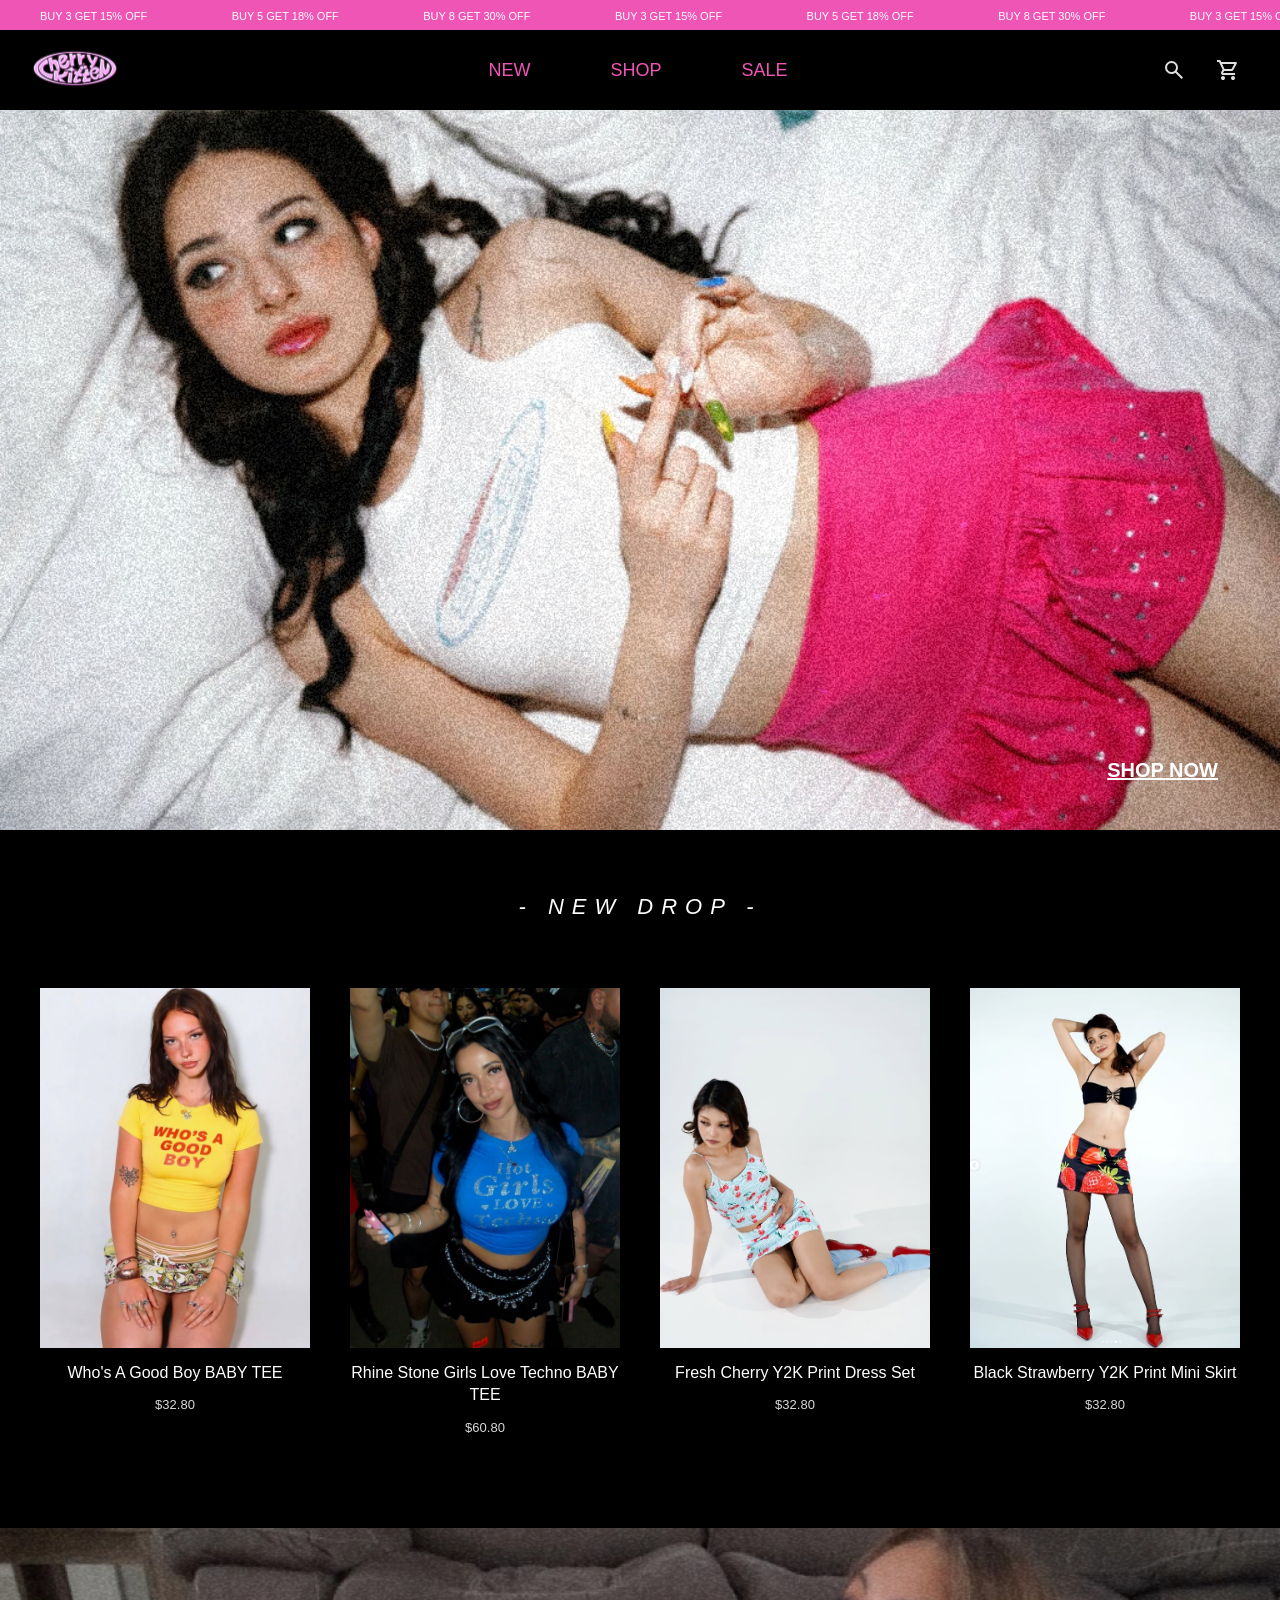
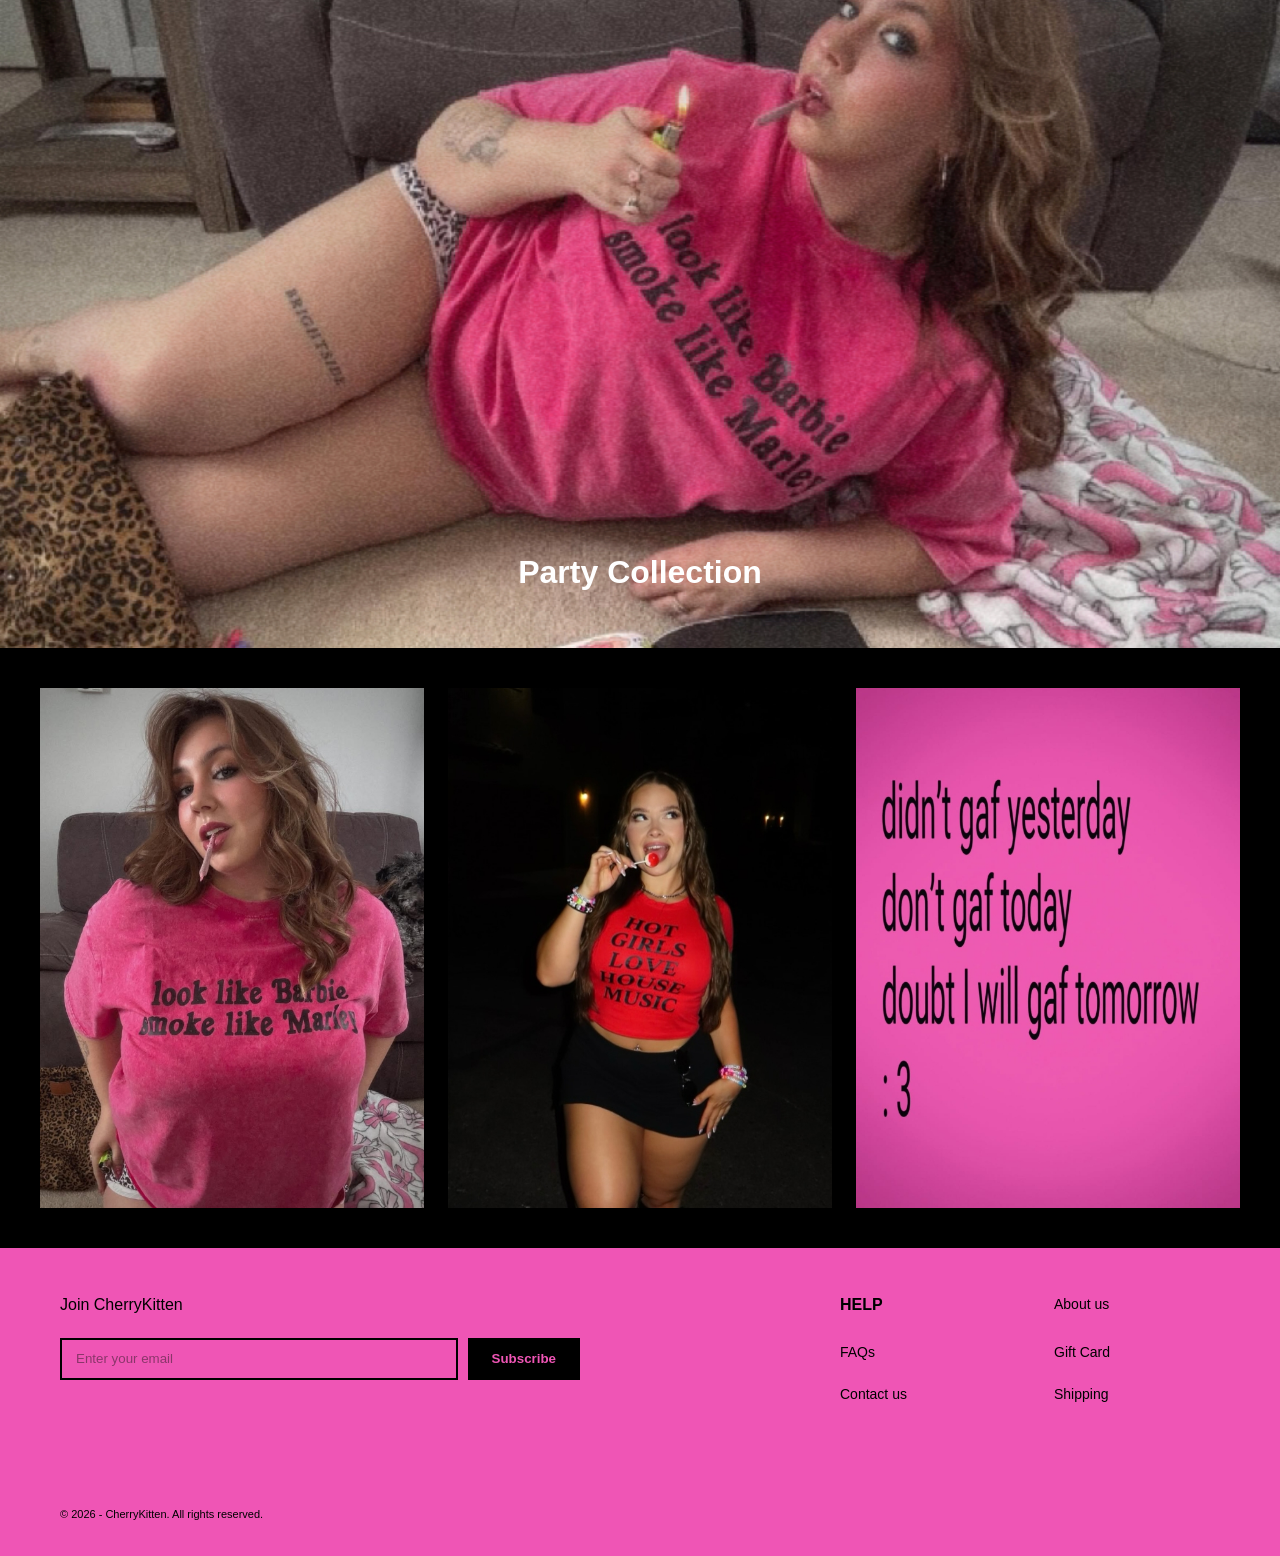
<file: index.html>
<!DOCTYPE html>
<html lang="en">
<head>
    <meta charset="UTF-8">
    <meta name="viewport" content="width=device-width, initial-scale=1.0">
    <title>CherryKitten</title>
    <link rel="stylesheet" href="style.css">
</head>
<body>
    <div class="promo-bar">
        <div class="promo-track">
            <span>BUY 3 GET 15% OFF</span>
            <span>BUY 5 GET 18% OFF</span>
            <span>BUY 8 GET 30% OFF</span>
            <span>BUY 3 GET 15% OFF</span>
            <span>BUY 5 GET 18% OFF</span>
            <span>BUY 8 GET 30% OFF</span>
            <span>BUY 3 GET 15% OFF</span>
            <span>BUY 5 GET 18% OFF</span>
            <span>BUY 8 GET 30% OFF</span>
            <span>BUY 3 GET 15% OFF</span>
            <span>BUY 5 GET 18% OFF</span>
            <span>BUY 8 GET 30% OFF</span>
        </div>
    </div>

    <header class="header">
        <button class="icon-btn" id="openMenu">
            <img src="images/menu.svg" alt="Menu">
    </button>

        <a href="index.html" class="logo">
            <img src="images/logo.avif" alt="CherryKitten Logo">
        </a>

        <nav class="desktop-nav">
            <a href="#">NEW</a>
            <a href="#">SHOP</a>
            <a href="#">SALE</a>
        </nav>

        <div class="header-icons">
            <button class ="icon-btn search-btn">
                <img src="images/search.svg">
            </button>

            <button class="icon-btn open-cart-btn">
                <img src="images/cart.svg" alt="cart">
            </button>
        </div>
    </header>

    <main>
        
        <section class="hero">
            <img src="images/herobanner4.jpg" alt="Models wearing CherryKitten clothings" class="hero-img">
            <a href="#products" class="shop-link">SHOP NOW</a>
        </section>

        <section class="products-heading">
            <h2> - NEW DROP - </h2>
        </section>
        
        <section id="products" class="products">
            <article class="product-card">
                <a href="product.html">
                    <img src="images/yellowbabytee.jpeg" alt="Yellow baby tee">
                </a>
                <h2>Who's A Good Boy BABY TEE</h2>
                <p>$32.80</p>
            </article>

            <article class="product-card">
                <img src="images/bluebabytee.jpeg" alt="Blue baby tee">
                <h2>Rhine Stone Girls Love Techno BABY TEE</h2>
                <p>$60.80</p>
            </article>

             <article class="product-card">
                <img src="images/cherry.jpeg" alt="Cherry print dress set">
                <h2>Fresh Cherry Y2K Print Dress Set</h2>
                <p>$32.80</p>
            </article>

             <article class="product-card">
                <img src="images/strawberry.jpeg" alt="Black Strawberry mini skirt">
                <h2>Black Strawberry Y2K Print Mini Skirt</h2>
                <p>$32.80</p>
            </article>
        </section>

        <section class="collection">
            <img src="images/collection.jpeg" alt="Party collection">
            <h2>Party Collection</h2>
        </section>

        <section class="collection-scroll">
            <img src="images/partycollection scroll1.jpeg" alt="Collection 1">
            <img src="images/partycollection scroll2.jpeg" alt="Collection 2">
            <img src="images/partycollection scroll3.jpeg" alt="Collection 3">
        </section>

    </main>

    <div class="search-overlay" id="searchOverlay">
    
    <div class="search-container">

        <div class="search-bar">
            <input type="text" id="searchInput" placeholder="Search">
            <button class="search-submit-btn" type="button">
    <img src="images/search.svg" alt="Search">
</button>
        </div>

        <!-- Suggestions -->
        <div class="search-section">
            <p class="section-title">Suggestions</p>
            <div class="suggestions" id="suggestions"></div>
        </div>

        <!-- Products -->
        <div class="search-section">
            <p class="section-title">Products</p>
            <div id="searchResults"></div>
        </div>

        <button class="view-all-btn">View All Results</button>

    </div>

</div>
    <!-- menu -->
     <div class="menu-overlay" id="menuOverlay">
     <div class="menu-panel">
        <button class="close-menu" id="closeMenu">×</button>

        <nav class="menu-list">
            <a href="#">NEW</a>

            <a href="#" class="menu-row"id="openSubmenu">
                <span>SHOP ALL</span>
                <span>›</span>
            </a>

            <a href="#">SALE</a>
        </nav>
        <!--submenu-->
        <div class="submenu" id="submenu">

    <button class="submenu-back" id="closeSubmenu">
        ‹
    </button>

    <div class="submenu-links">
        <a href="#">PARTY COLLECTION</a>
        <a href="#">TOPS</a>
        <a href="#">BOTTOMS</a>
        <a href="#">DRESSES</a>
    </div>

</div>

        <div class="menu-login">
            <span>◎</span>
            <span>LOGIN</span>
        </div>
    </div>
</div>
    <!-- cart -->
<div class="cart-overlay" id="cartOverlay">
    <div class="cart-panel">
        <div class="cart-header">
            <h2>Cart</h2>
            <button class="close-cart" id="closeCart">x</button>
        </div>

        <div class="cart-item">
            <img src="images/yellowbabytee.jpeg" alt="Yellow BABY TEE">

            <div class="cart-item-info">
                <h3>Who's A Good Boy BABY TEE - Yellow</h3>
                <p>$32.80</p>
                <p>Size: Small</p>

                <div class="quantity-control">
                    <button>-</button>
                    <span>1</span>
                    <button>+</button>
                </div>
            </div>
        </div>

        <div class="cart-bottom">
            <a href="#">ADD NOTE</a>
            <a href="checkout.html" class="checkout-btn">CHECKOUT</a>
        </div>
    </div>
</div>

    <footer class="footer">
        <div class="footer-left">
        <p>Join CherryKitten</p>

        <form>
            <input type="email" placeholder="Enter your email">
            <button type="submit">Subscribe</button>
        </form>
    </div>

    <div class="footer-right">
        <h3>HELP</h3>
        <a href="#">About us</a>
        <a href="#">FAQs</a>
        <a href="#">Gift Card</a>
        <a href="#">Contact us</a>
        <a href="#">Shipping</a>
    </div>
        <p class="copyright">© 2026 - CherryKitten. All rights reserved.</p>
    </footer>

    <script src="script.js"></script>
</body>
</html>
</file>
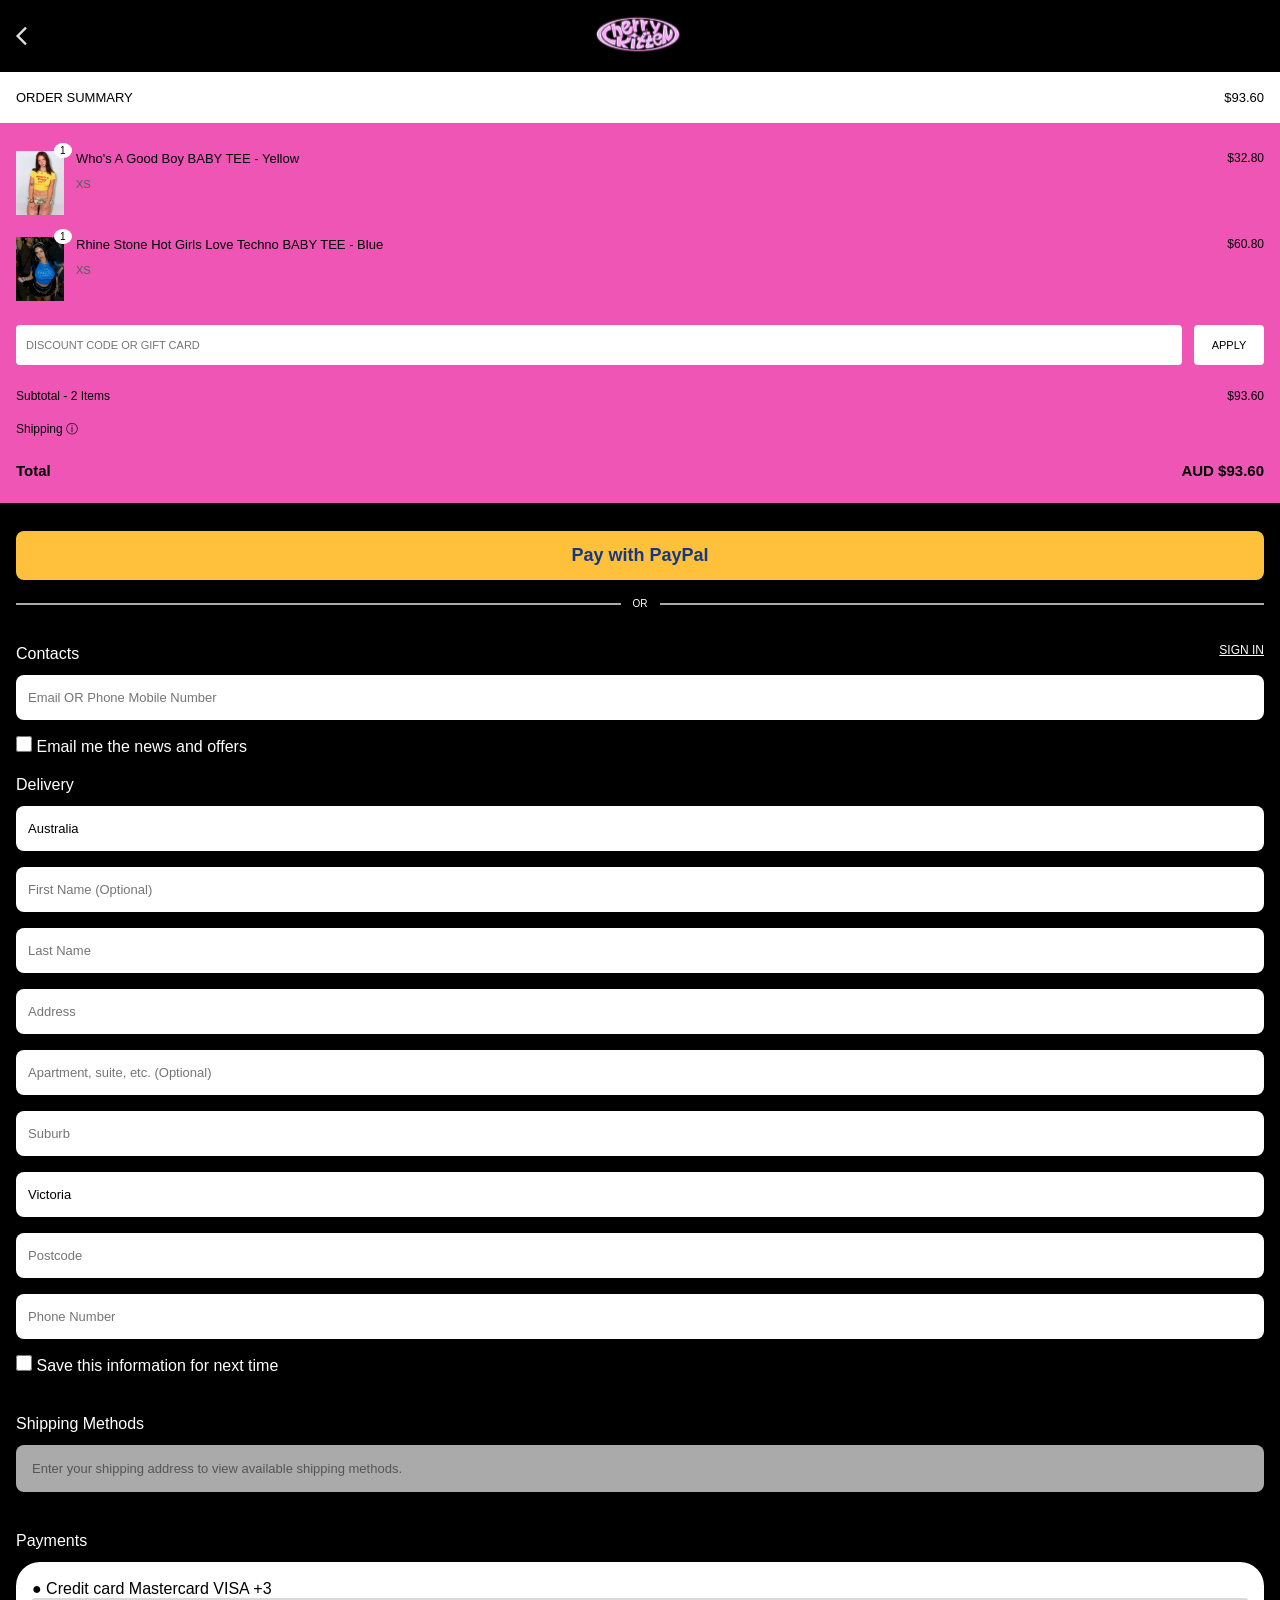
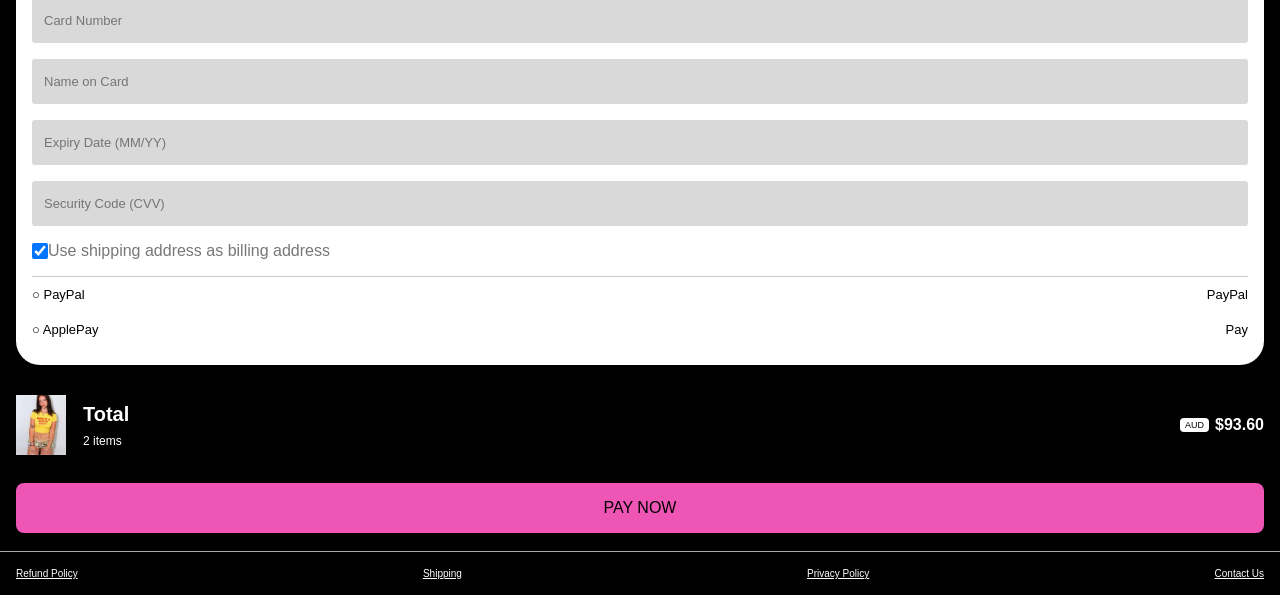
<file: checkout.html>
<!DOCTYPE html>
<html lang="en">
<head>
    <meta charset="UTF-8">
    <meta name="viewport" content="width=device-width, initial-scale=1.0">
    <title>Checkout</title>
    <link rel="stylesheet" href="style.css">
</head>


<body class="checkout-body">
    
    <header class="checkout-header">
        <a href="product.html" class="checkout-back">
            <img src="images/back.svg" alt="Back Button">
        </a>

        <a href="index.html" class="logo">
            <img src="images/logo.avif" alt="CherryKitten Logo">
        </a>
    </header>

    <main class="checkout-page">

        <section class="order-summary-top">
            <div class="summary-title">
                <span>ORDER SUMMARY</span>
                <span>$93.60</span>
            </div>
        </section>

        <section class="order-summary-pink">

            <div class="summary-product">
                <img src="images/yellowbabytee.jpeg" alt="Yellow baby tee">
                <span class="item-count">1</span>

                <div class="summary-product-info">
                    <h3>Who's A Good Boy BABY TEE - Yellow</h3>
                    <p>XS</p>
                </div>

                <p class="summary-price">$32.80</p>
            </div>

            <div class="summary-product">
                <img src="images/bluebabytee.jpeg" alt="Blue Baby Tee">
                <span class="item-count">1</span>

                <div class="summary-product-info">
                    <h3>Rhine Stone Hot Girls Love Techno BABY TEE - Blue</h3>
                    <p>XS</p>
                </div>

                <p class="summary-price">$60.80</p>  
            </div>

            <div class="discount-row">
                <input type="text" placeholder="DISCOUNT CODE OR GIFT CARD">
                <button>APPLY</button>
            </div>

            <div class="price-row">
                <span>Subtotal - 2 Items</span>
                <span>$93.60</span>
            </div>

            <div class="price-row">
                <span>Shipping ⓘ</span>
                <span></span>
            </div>

            <div class="total-row">
                <strong>Total</strong>
                <strong>AUD $93.60</strong>
            </div>

        </section>

        <section class="paypal-section">
            <button class="paypal-btn">Pay with PayPal</button>

            <div class="or-line">
                <span></span>
                <p>OR</p>
                <span></span>
            </div>
        </section>

        <section class="checkout-form-section">
            <div class="section-heading">
                <h2>Contacts</h2>
                <a href="#">SIGN IN</a>
            </div>

            <input type="email" placeholder="Email OR Phone Mobile Number">

            <label class="checkbox-row">
                <input type="checkbox">
                <span>Email me the news and offers</span>
            </label>

            <h2>Delivery</h2>

            <input type="text" value="Australia" placeholder="Country/Region">
            <input type="text" placeholder="First Name (Optional)">
            <input type="text" placeholder="Last Name">
            <input type="text" placeholder="Address">
            <input type="text" placeholder="Apartment, suite, etc. (Optional)">
            <input type="text" placeholder="Suburb">
            <input type="text" value="Victoria" placeholder="State/Territory">
            <input type="text" placeholder="Postcode">
            <input type="text" placeholder="Phone Number">

            <label class="save-row">
                <input type="checkbox">
                <span>Save this information for next time</span>
            </label>
        </section>

        <section class="shipping-methods">
            <h2>Shipping Methods</h2>
            <div class="disabled-box">
                Enter your shipping address to view available shipping methods.
            </div>
        </section>

        <section class="payment-section">
            <h2>Payments</h2>

            <div class="payment-card">

                <div class="payment-title">
                    <span>● Credit card</span>
                    <span>Mastercard VISA +3</span>
                </div>

                <input type="text" placeholder="Card Number">
                <input type="text" placeholder="Name on Card">
                <input type="text" placeholder="Expiry Date (MM/YY)">
                <input type="text" placeholder="Security Code (CVV)">
                
                <label class="billing-row">
                    <input type="checkbox" checked>
                    <span>Use shipping address as billing address</span>
                </label>

                <div class="payment-option">○ PayPal <span>PayPal</span></div>
                <div class="payment-option">○ ApplePay <span>Pay</span></div>
            </div>
        </section>

        <section class="checkout-total-card">
            <img src="images/yellowbabytee.jpeg" alt="Yellow Baby Tee">

            <div>
                <h3>Total</h3>
                <p>2 items</p>
            </div>

            <div class="checkout-total-price">
                <span>AUD</span>
                <strong>$93.60</strong>
            </div>
        </section>

        <button class="pay-now-btn" id="payNowBtn">PAY NOW</button>

        <footer class="checkout-footer">
            <a href="#">Refund Policy</a>
            <a href="#">Shipping</a> 
            <a href="#">Privacy Policy</a>
            <a href="#">Contact Us</a>
        </footer>
    </main>

    <script src="script.js"></script>
</body>
</html>
</file>
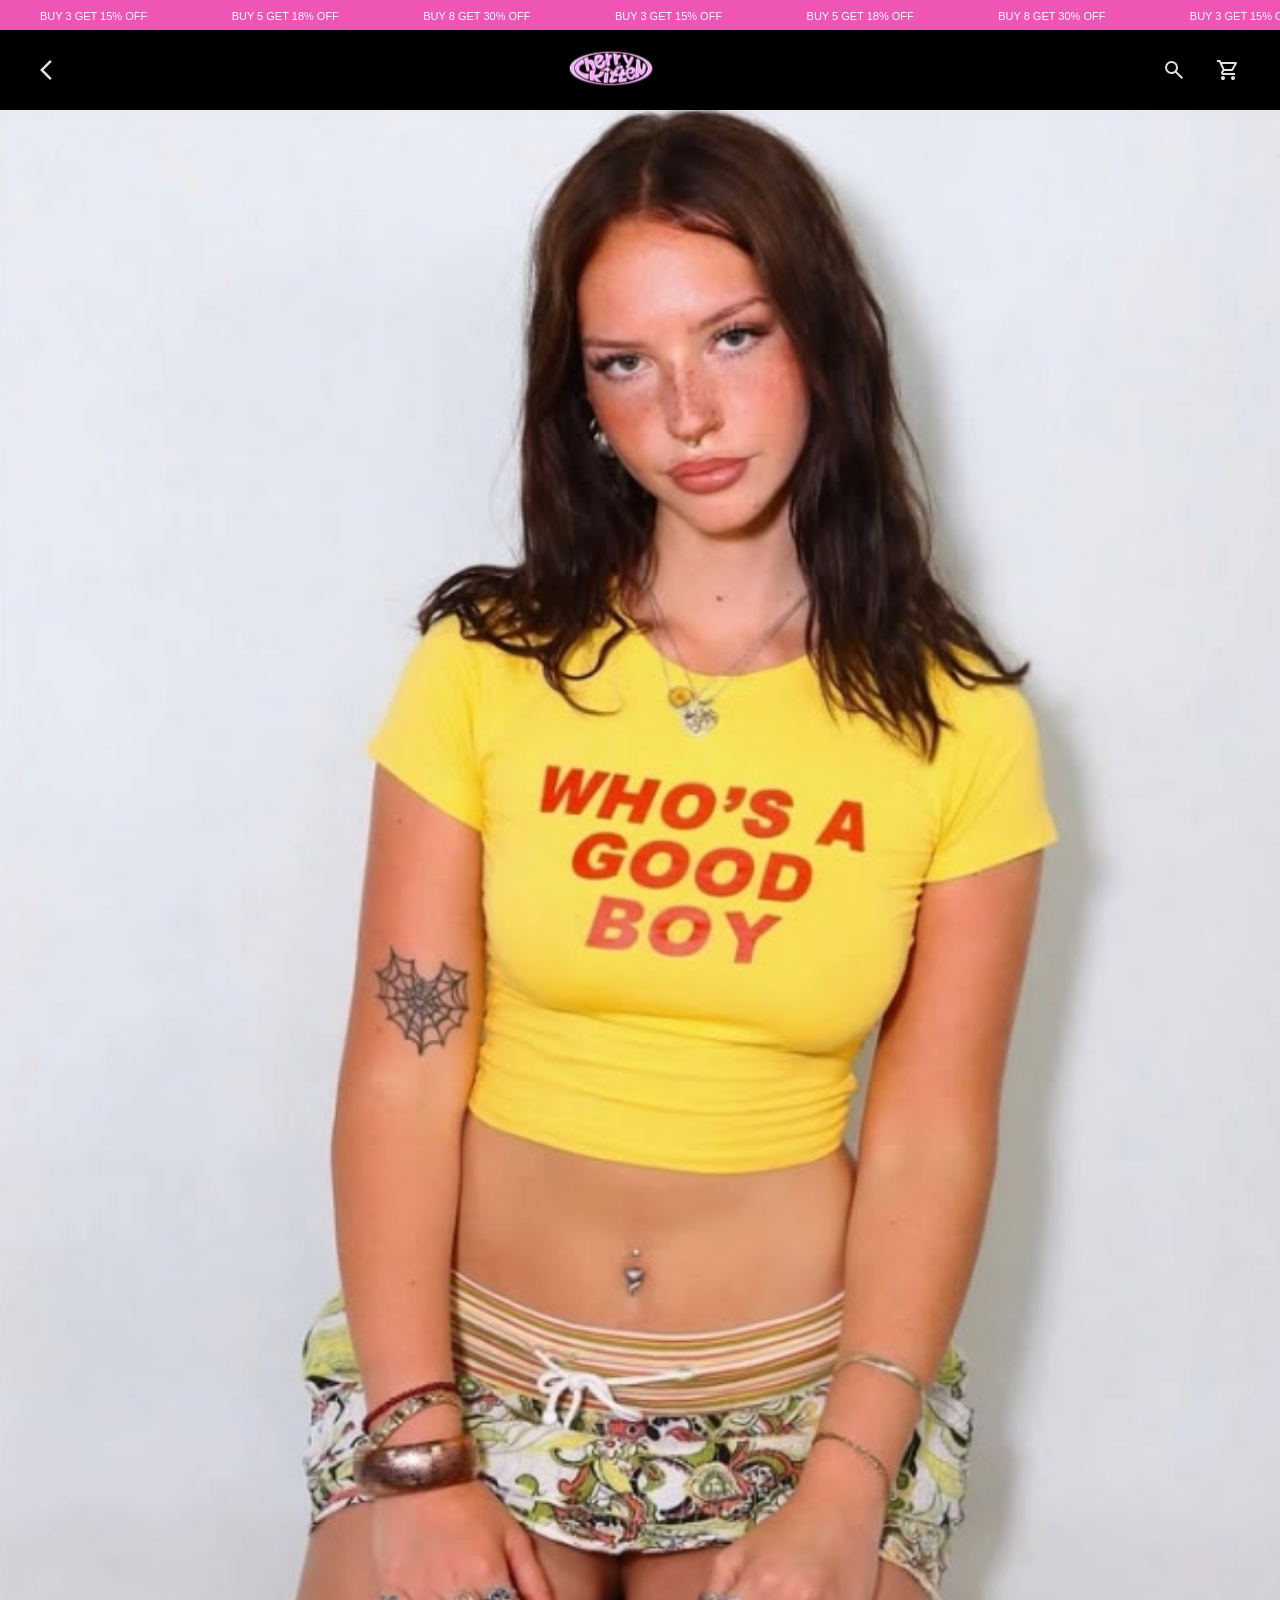
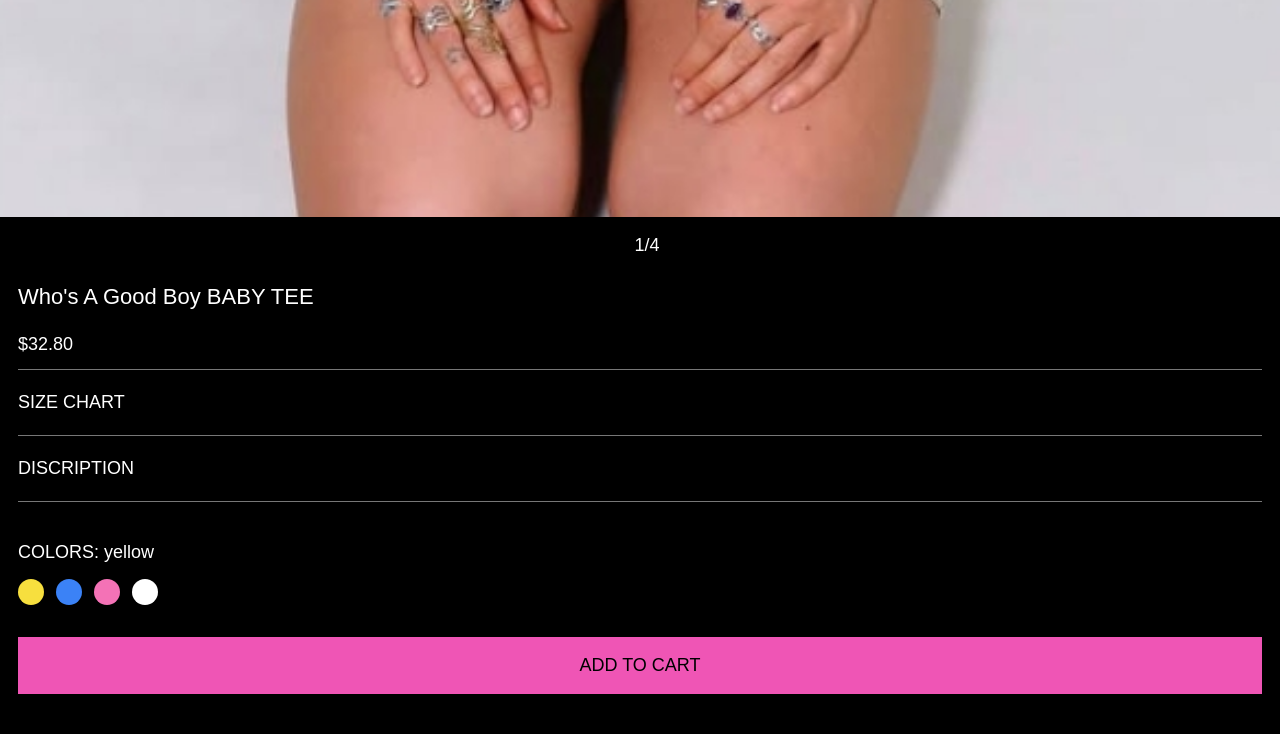
<file: product.html>
<!DOCTYPE html>
<html lang="en">
<head>
    <meta charset="UTF-8">
    <meta name="viewport" content="width=device-width, initial-scale=1.0">
    <title>CherryKitten</title>
    <link rel="stylesheet" href="style.css">
</head>
<body>
    <div class="promo-bar">
        <div class="promo-track">
            <span>BUY 3 GET 15% OFF</span>
            <span>BUY 5 GET 18% OFF</span>
            <span>BUY 8 GET 30% OFF</span>
            <span>BUY 3 GET 15% OFF</span>
            <span>BUY 5 GET 18% OFF</span>
            <span>BUY 8 GET 30% OFF</span>
            <span>BUY 3 GET 15% OFF</span>
            <span>BUY 5 GET 18% OFF</span>
            <span>BUY 8 GET 30% OFF</span>
            <span>BUY 3 GET 15% OFF</span>
            <span>BUY 5 GET 18% OFF</span>
            <span>BUY 8 GET 30% OFF</span>
        </div>
    </div>

    <header class="header">
        <a href="index.html" class="icon-btn">
            <img src="images/back.svg">
        </a>

        <a href="index.html" class="logo">
            <img src="images/logo.avif" alt="CherryKitten Logo">
        </a>

        <div class="header-icons">
            <button class ="icon-btn">
                <img src="images/search.svg">
            </button>

            <button class="icon-btn">
                <img src="images/cart.svg">
            </button>
        </div>
    </header>

    <main>
        <section class="product-detail">
            <img src="images/yellowbabytee.jpeg" alt="Yellow baby tee" class="product-img">
            <div class="image-count">
                <span></span>
                <span>1/4</span>
            </div>

            <div class="product-info">
<!--price-->
                <h1>Who's A Good Boy BABY TEE</h1>
                <p class="product-price">$32.80</p>

                <div class="info-row">SIZE CHART</div>

                <div class="info-row">DISCRIPTION</div>

                <div class="colors">
                    <p>COLORS: yellow</p>

                    <div class="color-dots">
                        <span class="dot yellow"></span>
                        <span class="dot blue"></span>
                        <span class="dot pink"></span>
                        <span class="dot white"></span>
                    </div>
                </div>

                <button class="add-to-cart-btn open-cart-btn">ADD TO CART</button>
            </div>
        </section>
    </main>

<!-- cart-->
    <div class="cart-overlay" id="cartOverlay">
        <div class="cart-panel">
            <div class="cart-header">
                <h2>Cart</h2>
                <button class="close-cart" id="closeCart">x</button>
            </div>

            <div class="cart-item">
                <img src="images/yellowbabytee.jpeg" alt="Yellow BABY TEE">

                <div class="cart-item-info">
                    <h3>Who's A Good Boy BABY TEE - Yellow</h3>
                    <p>$32.80</p>
                    <p>Size: Small</p>
                
                    <div class="quantity-control">
                        <button>-</button>
                        <span>1</span>
                        <button>+</button>
                    </div>
                </div>
            </div>

            <div class="cart-bottom">
                <a href="#">ADD NOTE</a>
                <a href="checkout.html" class="checkout-btn">CHECKOUT</a>
            </div>
        </div>
    </div>
    <script src="script.js"></script>
</body>
</html>
</file>
<file: style.css>
body {
    margin: 0;
    background: black;
    color: white;
    font-family:Arial, Helvetica, sans-serif;
}

.promo-bar {
    background: #ef55b5;
    overflow: hidden;
    white-space: nowrap;
    padding: 6px 0;
}

.promo-track {
    display: inline-block;
    animation: scrollText 20s linear infinite;
}

.promo-track span {
    margin: 0 40px;
    font-size: 11px;
    color: white;
}

@keyframes scrollText {
    0% {
        transform: translateX(0);
    }
    100% {
        transform: translateX(-50%);
    }
}

.header {
    display: grid;
    grid-template-columns: 1fr auto 1fr;
    align-items: center;
    padding:0 16px;
    height: 70px;
    background: black;
}

.logo {
    justify-self:center;
}

.logo img {
    width: 120px;
    align-items: center;
}

.header-icons {
    justify-self: end;
    display: flex;
    gap: 14px;
}



.icon-btn {
    background: none;
    border: none;
    filter:invert(1);
    width: 40px;
    height: 40px;
    padding: 0;
    display: flex;
    align-items: center;
    justify-content: center;
}

.icon-btn img {
    width: 24px;
    height: 24px;
}

.hero {
    position: relative;
}

.hero img {
    width: 100%;
    justify-self: center;
}

.shop-link {
    position:absolute;
    right: 20px;
    bottom: 30px;
    color: white;
    font-weight: bold;
}

.products {
    display: grid;
    grid-template-columns: repeat(2, minmax(0, 1fr));
    gap: 40px 20px;
    padding: 60px 16px;
}

.product-card {
    text-align: center;
}

.product-card img {
    width: 100%;
    aspect-ratio: 3 / 4;
    object-fit: cover;
    display: block;
}

.product-card h2 {
    font-size: 13px;
    font-weight: normal;
    margin: 10px 0 5px;
}

.product-card p {
    font-size: 11px;
}

.collection {
    position: relative;
}

.collection img {
    width: 100%;
}

.collection h2 {
    position: absolute;
    left: 50%;
    bottom: 30px;
    transform: translateX(-50%);
    font-size: 32px;
    white-space: nowrap;
}

.collection-scroll {
    display: flex;
    overflow-x: auto;
    gap: 0;
    background: black;
}

.collection-scroll img {
    width: 55%;
    min-width: 55%;
    aspect-ratio: 3 / 4;
    object-fit: cover;
    display: block;
    margin-bottom: 60px;
}

.footer {
    background:#ef55b5;
    color: black;
    padding: 36px 16px;
}

.footer input {
    width: 86%;
    padding: 14px;
    border: 2px solid black;
    background: transparent;
    margin-bottom: 14px;
}

.footer input::placeholder {
    color: #111;
    opacity: 0.45;
}

.footer button {
    background: black;
    color:#ef55b5;
    border: none;
    padding: 14px 24px;
    font-weight: bold;
}

.footer h3 {
    margin-top: 50px;
}

.footer a {
    display: block;
    color: black;
    text-decoration: none;
    margin: 22px 0;
}

.copyright {
    text-align: center;
    margin-top: 70px;
    margin-bottom: 10px;
    font-size: 11px;
}


.product-detail {
    background: black;
    color: white;
    padding-bottom: 40px;
}

.product-img {
    width: 100%;
    display: block;
    aspect-ratio: 3 / 4;
    object-fit: cover;
}

.image-count {
    display: flex;
    justify-content: center;
    gap: 14px;
    font-size: 18px;
    margin: 18px 0 28px;
}

.product-info {
    padding: 0 18px;
}

.product-info h1 {
    font-size: 22px;
    font-weight: normal;
    margin: 0 0 24px;
}

.product-price {
    font-size: 18px;
    margin-bottom: 14px;
}

.info-row {
    border-top: 1px solid #777;
    padding: 22px 0;
    font-size: 18px;
}

.colors {
    border-top: 1px solid #777;
    padding: 22px 0;
}

.colors p {
    font-size: 18px;
    margin-bottom: 16px;
}

.color-dots {
    display: flex;
    gap: 12px;
}

.dot {
    width: 26px;
    height: 26px;
    border-radius: 50%;
}

.yellow { background: #f7df3e}
.blue { background: #3b82f6}
.pink { background: #f472b6}
.white { background: #ffffff}

.add-to-cart-btn {
    width: 100%;
    background: #ef55b5;
    color: black;
    border: none;
    padding: 18px;
    font-size: 18px;
    margin-top: 10px;
}

.cart-overlay {
    position: fixed;
    inset: 0;
    background: rgba(0, 0, 0, 0.45);
    display: none;
    z-index: 1000;
}

.cart-overlay.active {
    display: block;
}

.cart-panel {
    position: absolute;
    right: 0;
    top: 0;
    width: 85%;
    max-width: 390px;
    height: 100vh;
    background: black;
    color: white;
    padding: 18px 16px 40px;
    box-sizing: border-box;
    display: flex;
    flex-direction: column;
}

.cart-header {
    display: flex;
    justify-content: space-between;
    align-items: center;
    border-bottom: 1px solid white;
    padding-bottom: 10px;
}

.cart-header h2 {
    font-size: 20px;
    font-weight: normal;
    margin:0;
}

.close-cart {
    background: none;
    border: none;
    color: white;
    font-size: 30px;
}

.cart-item {
    display: grid;
    grid-template-columns: 90px 1fr;
    gap: 18px;
    margin-top: 50px;
}

.cart-item img {
    width: 90px;
    height: 110px;
    object-fit: cover;
}

.cart-item-info h3{
    font-size: 15px;
    font-weight: normal;
    margin: 0 0 8px;
}

.cart-item-info p {
    font-size: 13px;
    color: #aaa;
    margin: 6px 0;
}

.quantity-control {
    display: grid;
    grid-template-columns: 1fr 1fr 1fr;
    width: 150px;
    border: 1px solid #aaa;
    margin-top: 10px;
}

.quantity-control button,
.quantity-control span {
    background: transparent;
    color: white;
    border: none;
    text-align: center;
    padding: 10px;
}

.cart-bottom {
    margin-top: auto;
}

.cart-bottom a{
    color: white;
    font-size: 12px;
}

.checkout-btn {
    display: block;
    background:#ef55b5;
    color: black !important;
    text-align: center;
    text-decoration: none;
    padding: 16px;
    margin-top: 16px;
}

.checkout-body {
    background: black;
    color: white;
}

.checkout-header {
    height: 72px;
    background: black;
    display: grid;
    grid-template-columns: 1fr auto 1fr;
    align-items: center;
    padding: 0 16px;
}

.checkout-back {
    justify-self: start;
    width: 36px;
    height: 36px;
    display: flex;
    align-items: center;
}

.checkout-back img {
    width: 22px;
    filter: invert(1);
}

.checkout-logo {
    justify-self: center;
}

.checkout-logo img {
    width: 110px;
}

.checkout-page {
    background: black;
}

.order-summary-top {
    background: white;
    color: black;
    padding: 18px 16px;
}

.summary-title {
    display: flex;
    justify-content: space-between;
    font-size: 13px;
}

.order-summary-pink {
    background: #ef55b5;
    color: black;
    padding: 28px 16px 24px;
}

.summary-product {
    display: grid;
    grid-template-columns: 48px 1fr auto;
    gap: 12px;
    position: relative;
    margin-bottom: 22px;
}

.summary-product img {
    width: 48px;
    height: 64px;
    object-fit: cover;
}

.item-count {
    position: absolute;
    left: 38px;
    top: -8px;
    background: white;
    border-radius: 50%;
    padding: 2px 6px;
    font-size: 10px;
}

.summary-product-info h3 {
    font-size: 13px;
    font-weight: normal;
    margin: 0;
}

.summary-product-info p {
    font-size: 11px;
    margin: 12px 0 0;
    color: #585858;
}

.summary-price {
    font-size: 12px;
    margin: 0;
}

.discount-row {
    display: grid;
    grid-template-columns: 1fr 70px;
    gap: 12px;
    margin: 24px 0;
}

.discount-row input,
.discount-row button {
    border: none;
    border-radius: 4px;
    padding: 14px 10px;
    font-size: 11px;
}

.discount-row button {
    background: white;
    color: black;
}

.price-row,
.total-row {
    display: flex;
    justify-content: space-between;
    font-size: 12px;
    margin-top: 18px;
}

.total-row {
    font-size: 15px;
    margin-top: 24px;
}

.paypal-section {
    padding: 28px 16px 16px;
}

.paypal-btn {
    width: 100%;
    background: #ffc13b;
    border: none;
    border-radius: 8px;
    padding: 14px;
    font-weight: bold;
    font-size: 18px;
    color: #113984
}

.or-line {
    display:flex;
    align-items: center;
    gap: 12px;
    margin-top: 18px;
}

.or-line span {
    height: 2px;
    background: #aaa;
    flex: 1;
}

.or-line p {
    font-size: 10px;
    margin: 0;
}

.checkout-form-section,
.shipping-methods,
.payment-section {
    padding: 0 16px 20px;
}

.section-heading {
    display: flex;
    justify-content: space-between;
    align-items: center;
}

.checkout-form-section h2,
.shipping-methods h2,
.payment-section h2 {
    font-size: 16px;
    font-weight: normal;
    margin: 20px 0 12px;
}

.section-heading a {
    color: white;
    font-size: 12px;
}

.checkout-form-section input,
.payment-card input {
    width: 100%;
    box-sizing: border-box;
    border: none;
    border-radius: 8px;
    padding: 15px 12px;
    margin-bottom: 16px;
    font-size: 13px;
}

.checkbox-row input,
.save-row input,
.billing-row input {
    width: 16px;
    height: 16px;
    margin: 0;
}

.disabled-box {
    background: #aaa;
    color: #555;
    padding: 16px;
    border-radius: 8px;
    font-size: 13px;
}

.payment-card {
    background: white;
    color: black;
    border-radius: 24px;
    padding: 18px 16px;
}

.payment-card input {
    background: #d9d9d9;
    color: black;
    border-radius: 3px;
}

.billing-row {
    color: #777;
    border-bottom: 1px solid #ccc;
    padding-bottom: 16px;
    display: flex;
    align-items: center;
}

.payment-option {
    display: flex;
    align-items: center;
    justify-content: space-between;
    padding: 10px 0;
    font-size: 13px;
}

.checkout-total-card {
    display: grid;
    grid-template-columns: 55px 1fr auto;
    gap: 12px;
    align-items: center;
    padding: 10px 16px;
}

.checkout-total-card img {
    width: 50px;
    height: 60px;
    object-fit: cover;
}

.checkout-total-card h3 {
    margin: 0;
    font-size: 20px;
}

.checkout-total-card p {
    margin: 8px 0 0;
    font-size: 12px;
}

.checkout-total-price {
    display: flex;
    gap: 6px;
    align-items: center;
}

.checkout-total-price span {
    background: white;
    color: black;
    border-radius: 4px;
    padding: 2px 5px;
    font-size: 9px;
}

.checkout-total-price strong {
    font-size: 16px;
}

.pay-now-btn {
    width: calc(100% - 32px);
    margin: 18px 16px;
    background: #ef55b5;
    color: black;
    border: none;
    border-radius: 8px;
    padding: 16px;
    font-size: 16px;
}

.checkout-footer {
    display: flex;
    justify-content: space-between;
    border-top: 1px solid #aaa;
    padding: 16px;
}

.checkout-footer a {
    color: white;
    font-size: 10px;
}

.checkout-page {
    overflow-x: hidden;
}

.order-summary-pink,
.checkout-form-section,
.shipping-methods,
.payment-section,
.checkout-total-card {
    box-sizing: border-box;
}


.search-overlay {
    position: fixed;
    inset: 0;
    background: rgba(0,0,0,0.75);
    z-index: 2000;
    display: none;
    padding: 20px;
}

.search-overlay.active {
    display: block;
}

.search-box {
    display: flex;
    gap: 10px;
    margin-bottom: 20px;
}

.search-box input {
    flex: 1;
    padding: 14px;
    font-size: 16px;
    border: none;
}

.search-box button {
    background: none;
    color: white;
    font-size: 20px;
    border: none;
}

.search-results {
    display: flex;
    flex-direction: column;
    gap: 16px;
}

.search-item {
    display: flex;
    gap: 12px;
    align-items: center;
}

.search-item img {
    width: 60px;
    height: 70px;
    object-fit: cover;
}

.search-item p {
    margin: 0;
    font-size: 13px;
}

.search-container {
    background: #efefef;
    padding: 20px;
    color:black;
    width: 100%;
    box-sizing: border-box;
}

.search-bar {
    display: flex;
    align-items: center;
    border: 2px solid black;
    padding: 0 12px;
    height: 58px;
}

.search-bar input {
    flex: 1;
    border: none;
    background: transparent;
    font-size: 18px;
    outline: none;
}

.search-bar button {
    border: none;
    background: none;
    cursor: pointer;
    padding: 0;
}

.search-submit-btn img {
    width: 28px;
    height: 28px;
    display: block;
}

.search-section {
    margin-top: 16px;
}

.section-title {
    font-size: 13px;
    color: #555;
    margin: 18px 0 10px;
    padding-bottom: 8px;
    border-bottom: 1px solid #aaa;
}

.suggestions {
    display: flex;
    gap: 24px;
    flex-wrap: wrap;
}

.suggestions span {
    font-size: 14px;
    cursor: pointer;
    color: black;
}

.search-item {
    display: flex;
    gap: 14px;
    margin-bottom: 22px;
    align-items: center;
    text-decoration: none;
    color: black;
}

.search-item img {
    width: 92px;
    height: 110px;
    min-width: 92px;
    object-fit: cover;
    object-position: top center;
    display: block;
}

.search-item p:first-child {
    font-size: 15px;
    margin-bottom: 10px;
}

.search-item p:last-child {
    font-size: 14px;
    color: #888;
}

.view-all-btn {
    display: block;
    margin: 30px auto 0;
    width: 280px;
    background: black;
    color: #ef55b5;
    padding: 16px;
    border: none;
    font-size: 15px;
    font-family: Arial, Helvetica, sans-serif;
    text-align: center;
}

/*menu*/

.menu-overlay {
    position: fixed;
    inset: 0;
    background: rgba(0,0,0,0.45);
    display: none;
    z-index: 2500;
}

.menu-overlay.active {
    display: block;
}

.menu-panel {
    width: 85%;
    max-width: 390px;
    height: 100vh;
    background: black;
    color: white;
    padding: 48px 24px 28px;
    box-sizing: border-box;
    position: relative;
}

.menu-list {
    margin-top: 60px;
}

.menu-list a {
    display: block;
    color: white;
    text-decoration: none;
    font-size: 22px;
    padding: 22px 0;
    border-bottom: 1px solid #777;
}

.menu-row {
    display: flex !important;
    justify-content: space-between;
    align-items: center;
}

.menu-login {
    position: absolute;
    left: 24px;
    right: 24px;
    bottom: 48px;
    border-bottom: 1px solid #777;
    padding-bottom: 16px;
    display: flex;
    gap: 12px;
    align-items: center;
    font-size: 14px;
}

/*submenu*/
.submenu {
    position: absolute;
    inset: 0;
    background: black;
    padding: 48px 24px 28px;
    display: none;
    box-sizing: border-box;
}

.submenu.active {
    display: block;
}

.submenu-links {
    margin-top: 60px;
}

.submenu-links a {
    display: block;
    color: white;
    text-decoration: none;
    font-size: 22px;
    padding: 22px 0;
    border-bottom: 1px solid #777;
}

.close-menu,
.submenu-back {
    position: absolute;
    top: 18px;
    left: 20px;

    background: none;
    border: none;
    color: white;

    font-size: 36px;
    line-height: 1;

    padding: 0;
    margin: 0;
}

.desktop-nav {
    display: none;
}

.products-heading {
    padding: 48px 24px 12px;
    background: black;
}

.products-heading h2 {
    color: #ef55b5;

    font-size: 32px;
    font-style: italic;
    letter-spacing: 1px;

    margin: 0;
}

/*desktop adaption*/
@media (min-width: 1024px) {
.products {
    grid-template-columns: repeat(4, 1fr);
    padding: 20px 40px 80px;
    gap: 80px 40px;
}

.product-card h2 {
    font-size: 16px;
    line-height: 1.4;
    margin-top: 14px;
}

.product-card p {
    font-size: 13px;
    opacity: 0.85;
}

.header {
    display: flex;
    align-items: center;
    justify-content: space-between;
    padding: 10px 32px;
    height: 60px;
}

.logo img {
    width: 90px;
}

#openMenu {
    display: none;
}

.desktop-nav {
    display: flex;
    gap: 80px;
}

.desktop-nav a {
    color: #ef55b5;
    text-decoration: none;
    font-size: 18px;
    transition: 0.3s ease;
}

.desktop-nav a:hover {
    color: white;
}

.hero {
    height: 720px;
    overflow: hidden;
    position: relative;
}

/*change desktop herobanner, because the previous image is mobile radio, doesn't adapt to desktop*/
.hero-img {
    content: url("images/herobanner-desktop.jpg");
    width: 100%;
    height: 100%;
    object-fit: cover;
}

.shop-link {
    display: inline-block; /*transform for inline elements sometimes doesnt work*/
    font-size: 20px;
    padding: 18px 42px;
    color: white;
    transition: 0.3s ease;
}

.shop-link:hover {
    color: #ef55b5;
    transform: translateX(3px);
}

.products-heading {
    padding: 64px 40px 48px;
    text-align: center;
    background: black;
}

.products-heading h2 {
    color: white;
    font-size: 22px;
    letter-spacing: 8px;
    font-weight: 400;
    text-transform: uppercase;
    margin: 0;
}

.collection {
    position: relative;
    height: 720px;
    overflow: hidden;
}

.collection img {
    content: url("images/collection2.jpg");
    width: 100%;
    height: 100%;
    object-fit: cover;
    object-position: center 20%;
    display: block;
}

.collection-scroll {
    display: grid;
    grid-template-columns: repeat(3, 1fr);

    gap: 24px;

    padding: 40px;

    overflow: visible;
}

.collection-scroll img {
    width: 100%;
    min-width: 0;

    height: 520px;

    object-fit: cover;

    margin-bottom: 0;
}

.footer {
    background: #ef55b5;
    color: black;
    padding: 48px 60px 36px;
    display: grid;
    grid-template-columns: 1fr 380px;
    gap: 80px;
    align-items: start;
}

.footer-left {
    display: flex;
    flex-direction: column;
    align-items: flex-start;
    gap: 12px;
}

.footer-left p {
    margin: 0 0 12px;
}

.footer-right {
    justify-self: end;
    width: 380px;
    display: grid;
    grid-template-columns: 1fr 1fr;
    column-gap: 48px;
    row-gap: 12px;
}

.footer form {
    width: 520px;
    display: flex;
    gap: 10px;
    margin: 0 0 24px;
}

.footer input {
    width: auto;
    flex: 1;
    height: 42px;
    box-sizing: border-box;
}

.footer button {
    height: 42px;
    padding: 0 24px;
}

.footer h3 {
    margin: 0 0 18px;
    font-size: 16px;
}

.footer a {
    display: block;
    color: black;
    text-decoration: none;
    margin: 0 0 14px;
    font-size: 14px;
}

.copyright {
    grid-column: 1;
    justify-self: start;
    text-align: left;
    margin: 10px 0 0;
    font-size: 11px;
}
}
</file>
